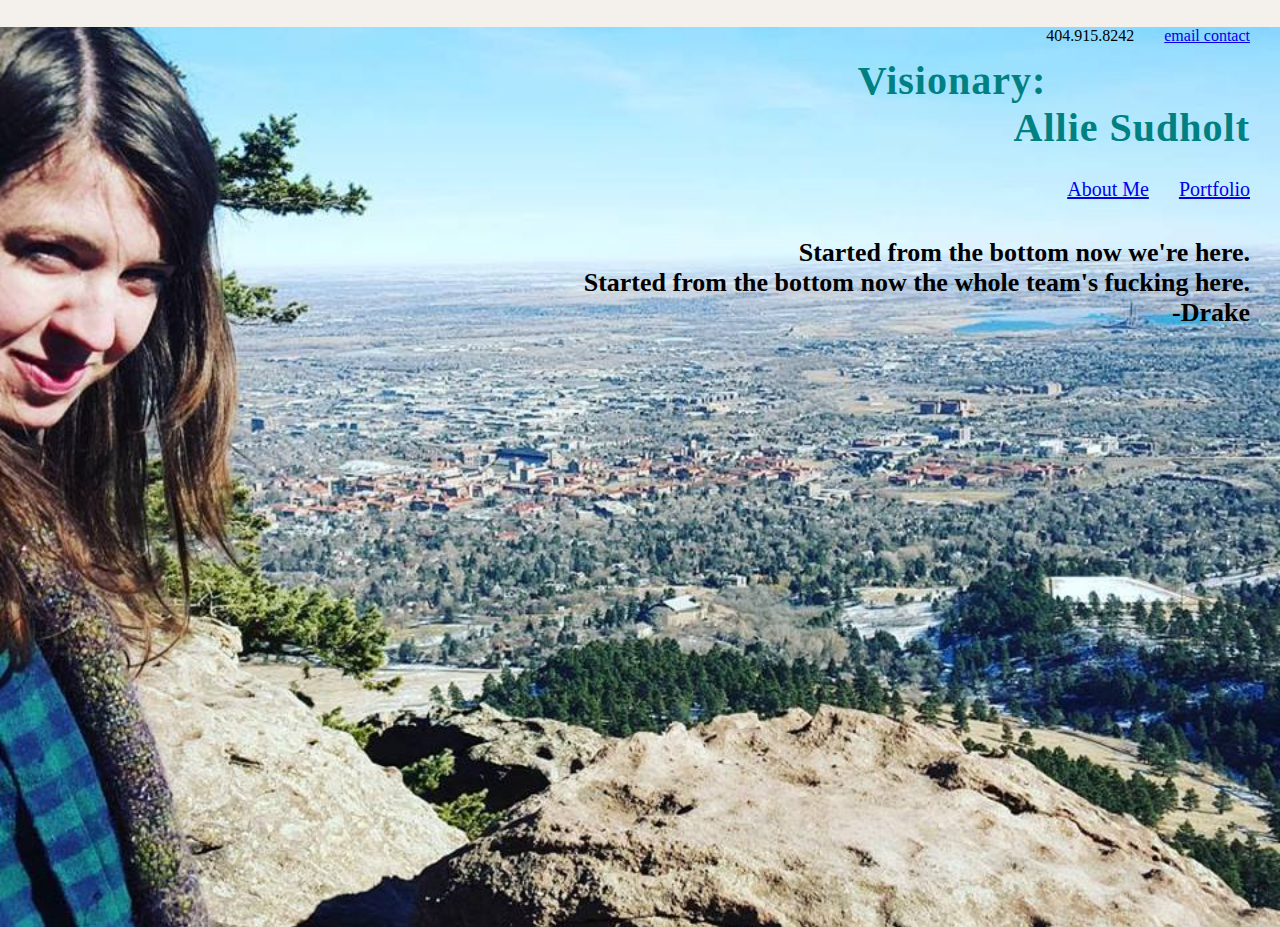
<file: index.html>
<!DOCTYPE html>
<html>

<head>
  <title>Allie Simple Portfolio</title>
  <link rel="stylesheet" href="css/style.css">

</head>

<body>


  <div id="background">
    <div>
      <ul>
        <li class="contact"><a href="allison.sudholt@gmail.com">email contact</a></li>
        <li class="contact">404.915.8242</li>
      </ul>
    </div>

    <header>
      <h1 id="maintitle">Visionary: <br>Allie Sudholt</h1>

      <nav>
        <ul>
          <li class="bouncearound"><a href="portfolio.html" title="Portfolio">Portfolio</a></li>
          <li class="bouncearound"><a href="index.html" title="About Me">About Me</a></li>
        </ul>
      </nav>

    <p class="quote">Started from the bottom now we're here. <br>Started from the bottom now the whole team's fucking here. <br> -Drake </p>
    </header>

    <!-- hide for now
      <h3 class="unimportant">Mission</h3>
      <ol>
        <li>Kick ass</li>
        <li>Take names</li>
        <li>Break hearts</li>
        <li>Build some cool ass shit</li>
      </ol>

      <h3 class="unimportant">Value Proposition</h3>
        <p class="blahblah">
          There are a lot of web developers out there. Shit, throw a rock and you'll find some 12 year old skipping class who could build you a website. But I promise you that the 12 year old you hit with a rock will an unprofessional child who has absolutely no sense of style or efficiency. <br>

          <br>That's where I come in. Introducing: me. Allie Sudholt. Webdev, badass, coder extrodinare, the answer to all the problems you didn't know you had (but certainly have).
          </p>

      <h3 class="unimportant">Why we fight</h3>

        <p class="blahblah">
          I have 28 years of life experience, 2 weeks of web dev experience, and ancestoral memory of go-getting. You want to get shit done? Holla atcha girl.
    -->
  </div>



</body>

</html>
</file>
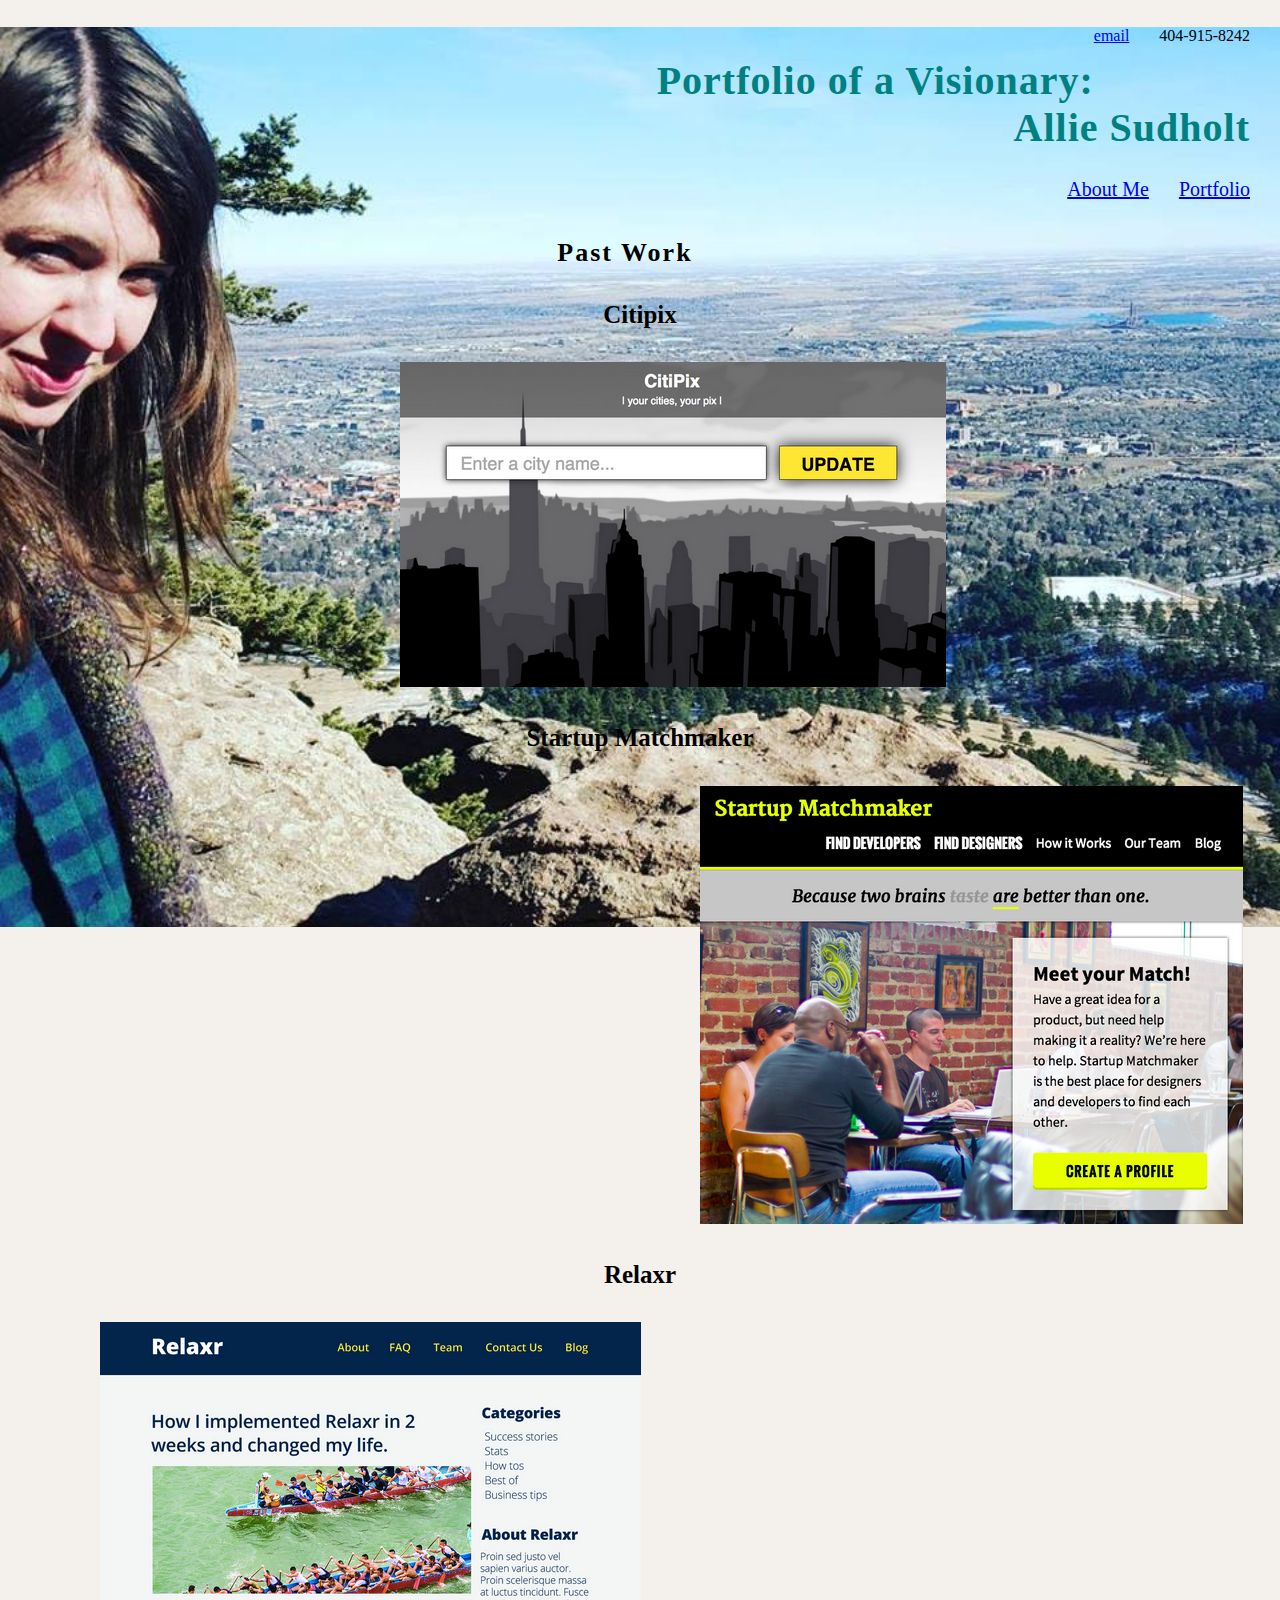
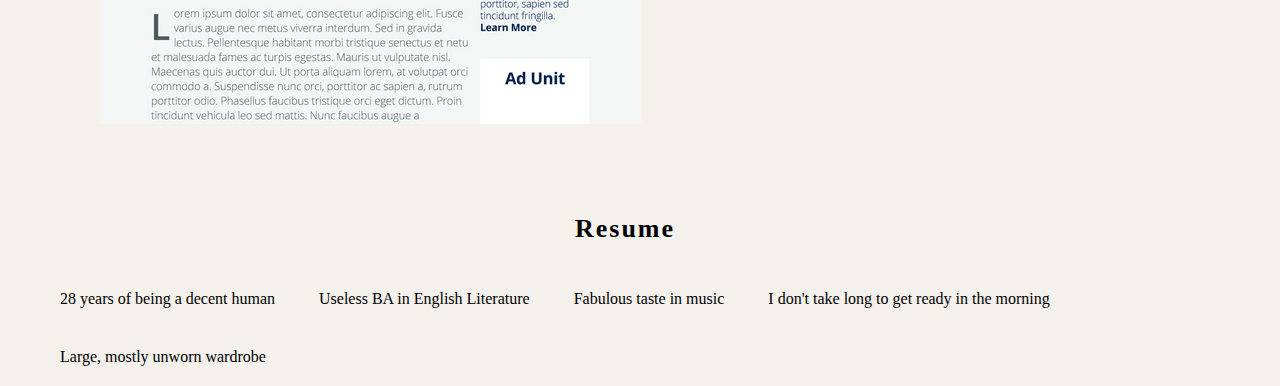
<file: portfolio.html>
<!DOCTYPE html>
<html>
<head>
  <title>Allie Portfolio</title>
  <link rel="stylesheet" href="css/style.css">
</head>

<body>

<div id="background">
  <div>
    <ul>
      <li class="contact">404-915-8242</li>
      <li class="contact"><a href="allison.sudholt@gmail.com">email</a></li>
    </ul>
  </div>

  <header>
    <h1 id="portfoliotitle">Portfolio of a Visionary: <br>Allie Sudholt</br></h1>

    <nav>
      <ul>
        <li class="bouncearound"><a href="portfolio.html" title="Portfolio">Portfolio</a></li>
        <li class="bouncearound"><a href="index.html" title="About Me">About Me</a></li>
      </ul>
    </nav>
  </header>

  <h3 class="unimportant">Past Work</h3>

  <div class="portfolio projects">
    <h4 class="clients">Citipix</h4>
      <img id="citipix" src=citipix-deliverable.png>

    <h4 class="clients">Startup Matchmaker</h4>
      <img id="startupmatchmaker" src=startup-matchmaker-deliverable.png>

    <h4 class="clients">Relaxr</h4>
      <img id="relaxr" src=relaxr-deliverable.png>
    </div>

  <h3 class="unimportant">Resume</h3>
    <ul>
      <li class="resume">28 years of being a decent human</li>
      <li class="resume">Useless BA in English Literature</li>
      <li class="resume">Fabulous taste in music</li>
      <li class="resume">I don't take long to get ready in the morning</li>
      <li class="resume">Large, mostly unworn wardrobe</li>
    </ul>

</div>

</body>
</html>
</file>
<file: css/style.css>
html, body {
    margin:0;
    padding:0;
    height: 100%;
}

#background {
  width: 100%;
  height: 100%;
  background-size: cover;
  background-position: center center;
  background-repeat: no-repeat;
  background-image:url('me.jpg');
}

.contact {
  display: block;
  float: right;
  padding-right: 30px;
  padding-bottom: 15px;
  font-family: Optima;
  color: black;
  ;
}

h1 {
  font-size: 40px;
  font-family: Optima;
  text-align: right;
  color: teal;
  letter-spacing: 1px;
  padding-top: 30px;
  padding-right: 30px;

}

h3 {
  font-size: 26px;
  font-family: Optima;
  font-weight: 700;
  text-align: right;
  color: black;
  letter-spacing: 2px;
  padding-top: 60px;
  padding-right: 30px;
}


.bouncearound {
  display: inline-block;
  font-family: Optima;
  font-size: 20px;
  padding-right: 30px;
  float: right;
}

body {
  background-color: #F4F0EC;
}

.quote {
  text-align: right;
  padding-right: 30px;
  padding-top: 60px;
  font-family: oblique;
  color: black;
  font-weight: 600;
  font-size: 26px;

}

.blahblah {
  color: #D3D3D3;

}

.unimportant {
    color: black;
    text-align: center;
    font-weight: 600;
    font-family: Optima;
}

.clients {
  color: black;
  font-family: Optima;
  text-align: center;
  font-size: 25px;
}

#citipix {
  padding-left: 400px;
}

#startupmatchmaker {
  padding-left: 700px;
}

#relaxr {
  padding-left: 100px;
}

.resume {
  display: inline-block;
  padding: 20px;
  float: center;
}
</file>
